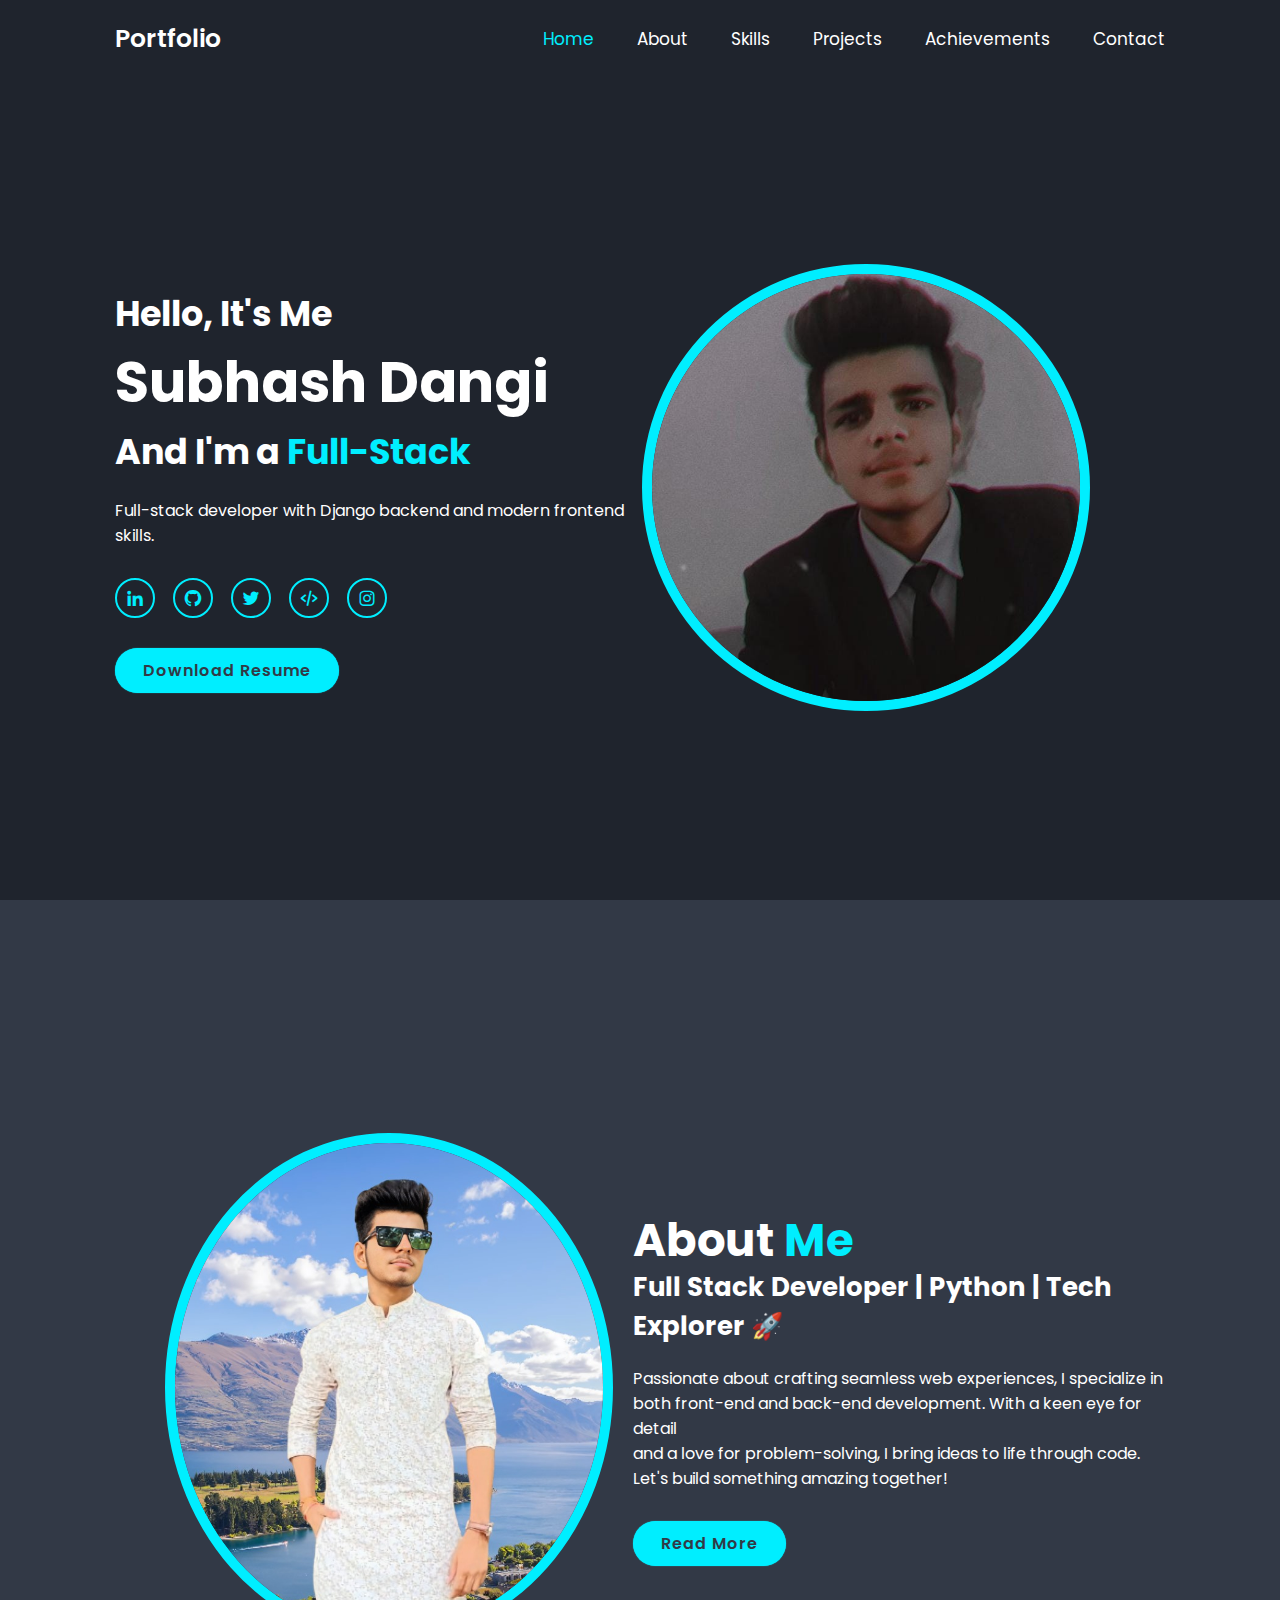
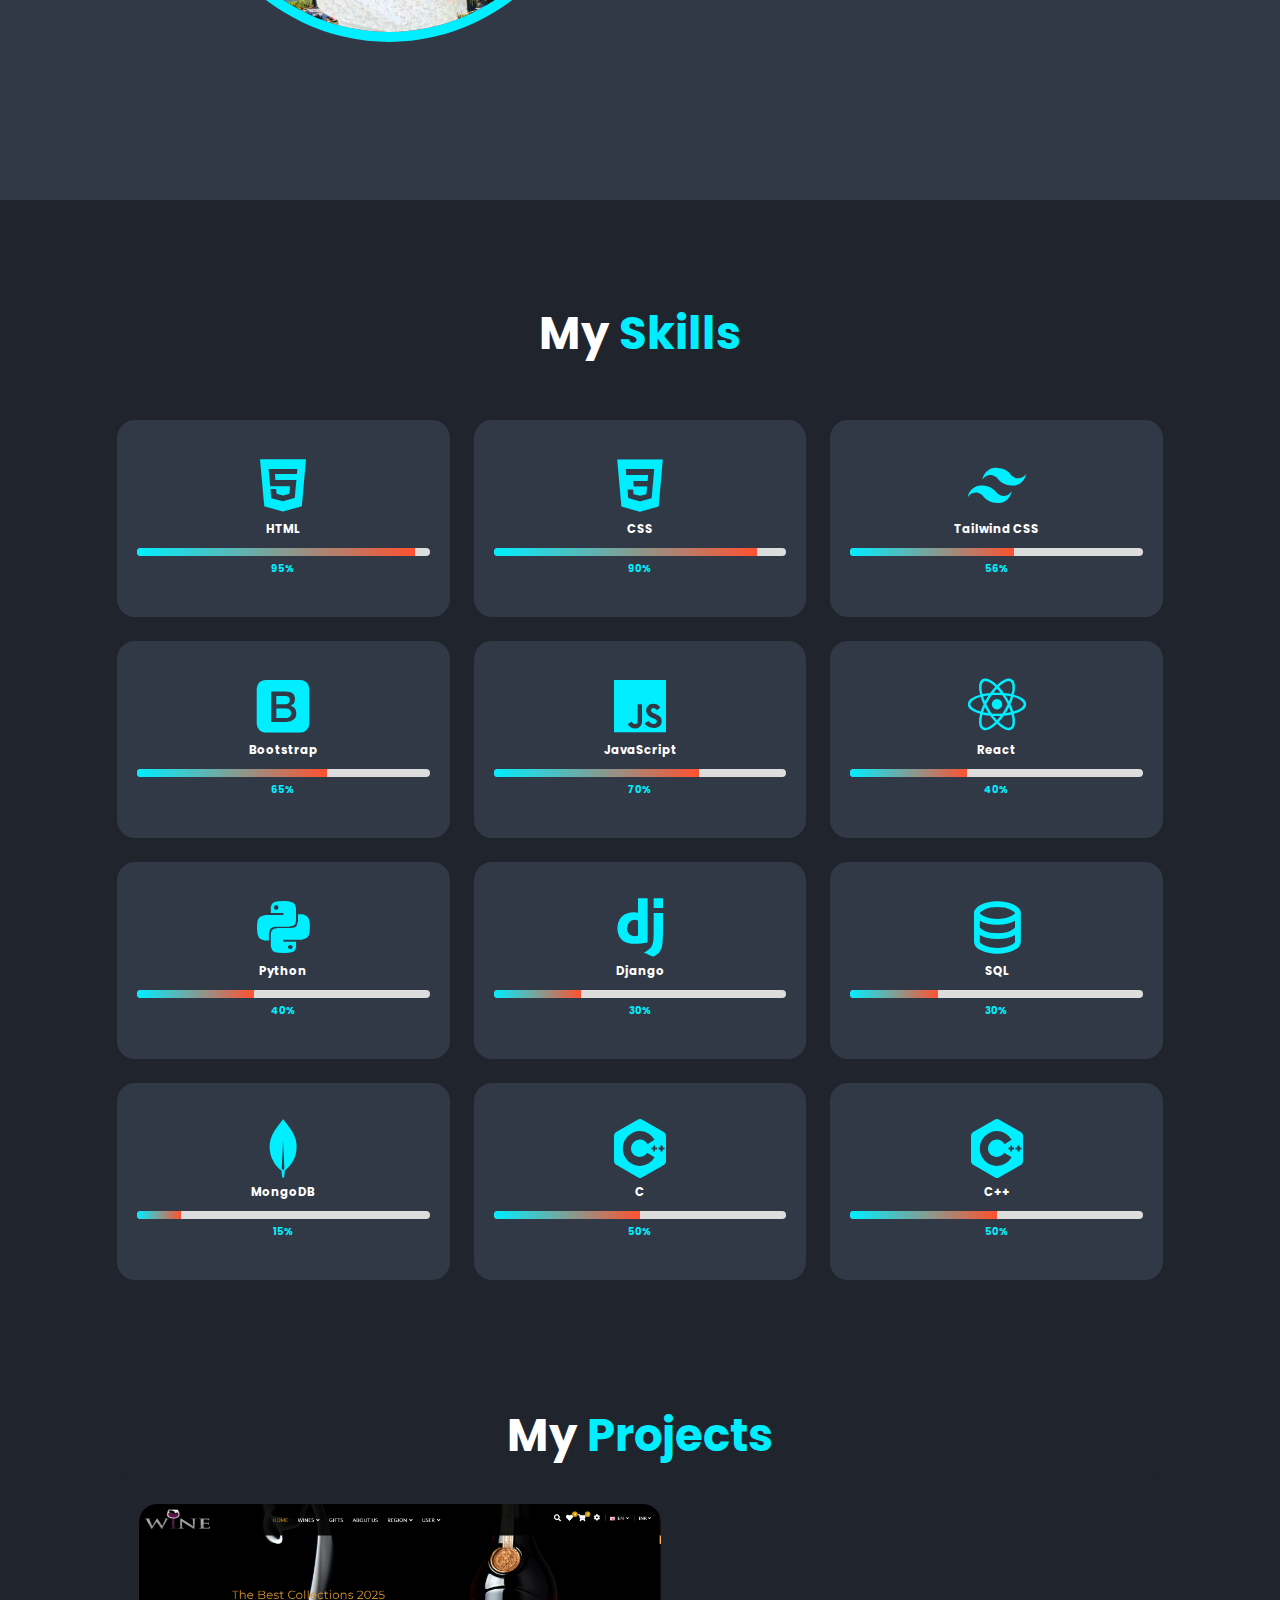
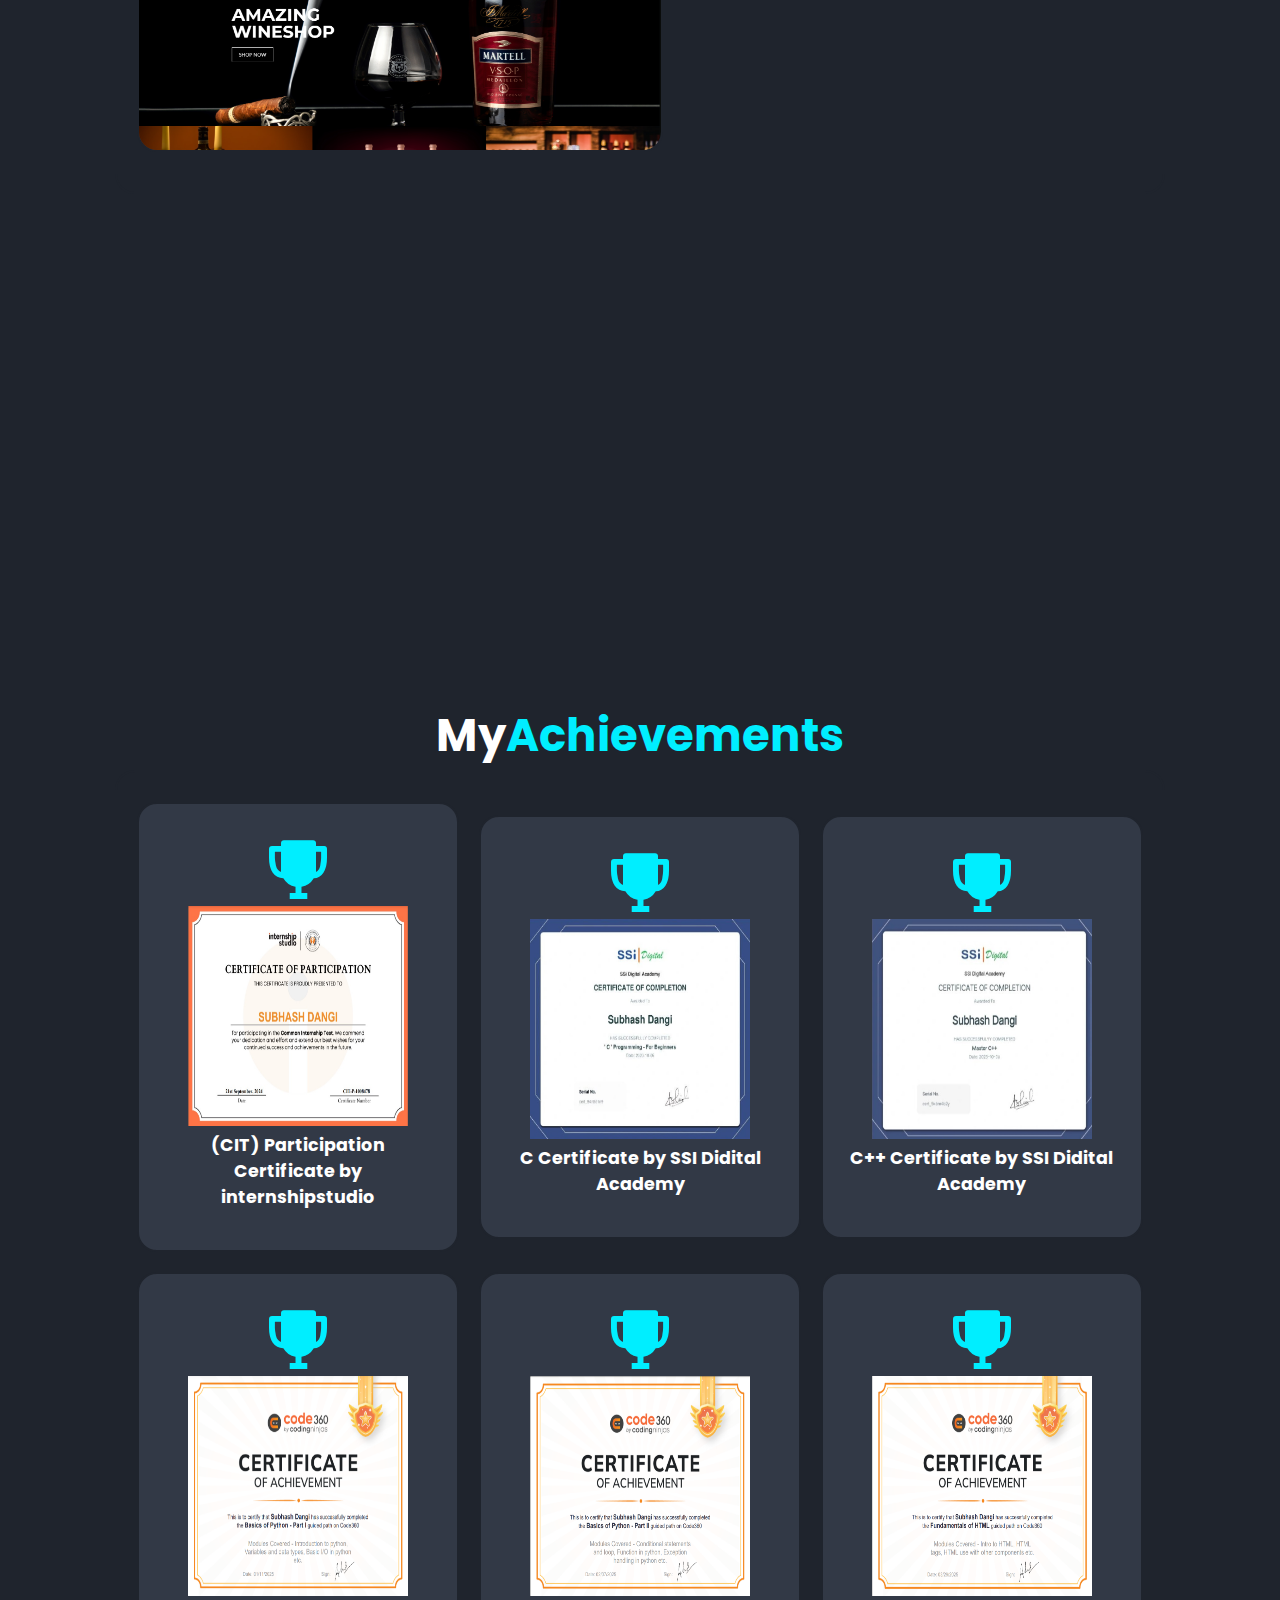
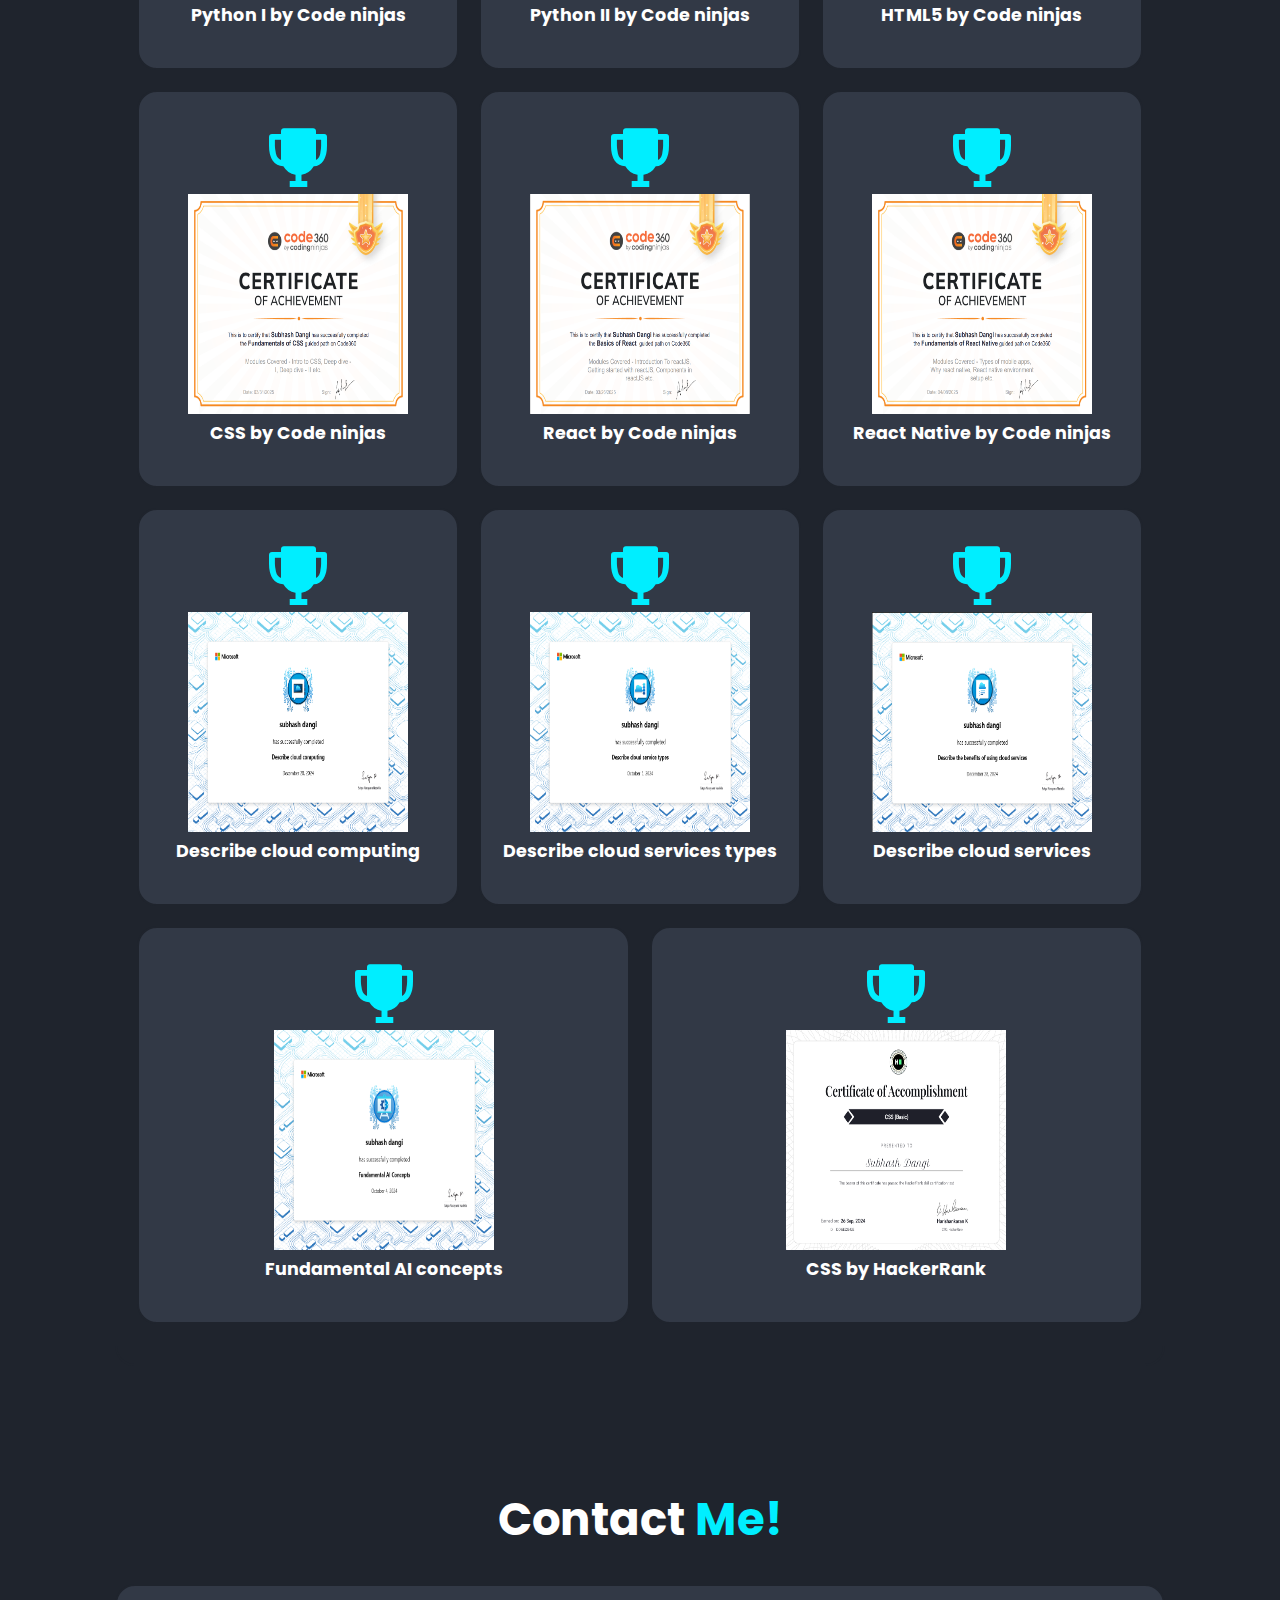
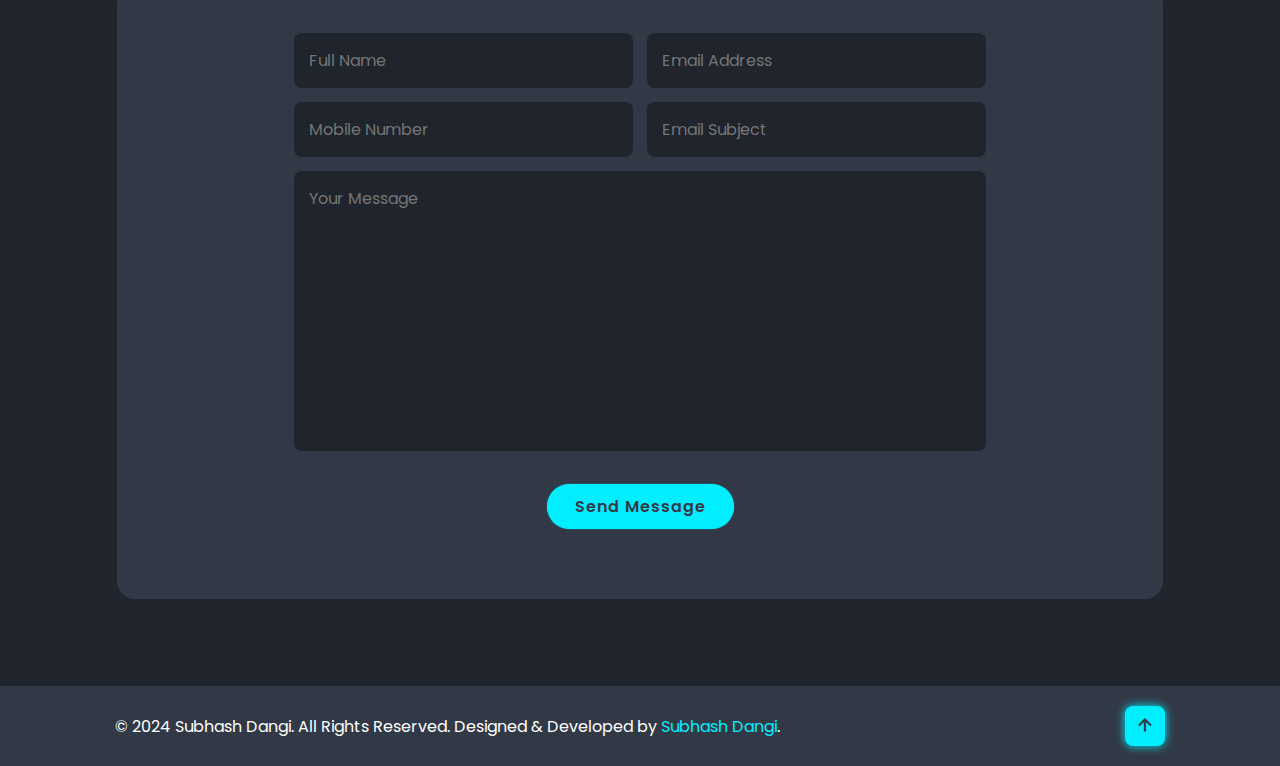
<file: index.html>
<!DOCTYPE html>
<html lang="en">

<head>
  <meta charset="UTF-8" />
  <meta http-equiv="x-UA-Compatible" content="IE-edge" />
  <meta name="viewport" content="width=device-width, initial-scale=1.0" />
  <title>Portfolio</title>
  <link rel="stylesheet" href="Portfolio.css" />
  <link href="https://unpkg.com/aos@2.3.1/dist/aos.css" rel="stylesheet">
  <!-- box icons-->
  <link href="https://unpkg.com/boxicons@2.1.4/css/boxicons.min.css" rel="stylesheet" />

  <!--custom css-->
<script>
const text = "Full-Stack Developer"; // Typing text
let index = 0;
let isDeleting = false;

function type() {
    const typingElement = document.getElementById("typing");

    if (!isDeleting) {
        typingElement.innerHTML = text.substring(0, index + 1);
        index++;
        if (index === text.length) {
            isDeleting = true;
            setTimeout(type, 1000); // Pause at full text
            return;
        }
    } else {
        typingElement.innerHTML = text.substring(0, index - 1);
        index--;
        if (index === 0) {
            isDeleting = false;
        }
    }

    setTimeout(type, isDeleting ? 50 : 100); // Delete faster than type
}

document.addEventListener("DOMContentLoaded", type);

// email validation
document.addEventListener("DOMContentLoaded", function() {
  const form = document.querySelector(".contact-content form");

  form.addEventListener("submit", function(e) {
    e.preventDefault();

    const formData = new FormData(form);

    fetch("contact.php", {
      method: "POST",
      body: formData
    })
    .then(response => response.text())
    .then(data => {
      alert(data);
      form.reset();
    })
    .catch(error => {
      console.error("Error:", error);
      alert("Something went wrong!");
    });
  });
});

// project box click event

document.querySelectorAll('.project-box').forEach(box => {
    box.addEventListener('click', () => {
        const url = box.getAttribute('data-url');
        window.open(url, '_blank'); // New tab me open karne ke liye '_blank'
    });
});
</script>
</head>

<body>
  <!-- header design -->
  <header class="header">
    <a href="#" class="logo">Portfolio</a>
    <i class="bx bx-menu" id="menu-icon"></i>
    <nav class="navbar">
      <a href="#home" class="active">Home</a>
      <a href="#about">About</a>
      <a href="#services">Skills</a>
      <a href="#projects">Projects</a>
      <a href="#achivments">Achievements</a>
      <a href="#contact">Contact</a>
    </nav>
  </header>
  <!-- home section design -->
  <section class="home" id="home">
    <div class="home-content">
       <h3>Hello, It's Me</h3>
      <h1>Subhash Dangi</h1>
      <h3>And I'm a <span id="typing">Full-Stack Developer</span></h3>

      <p class="text-base sm:text-lg font-normal text-gray-300 leading-relaxed max-w-3xl">
  Full-stack developer with Django backend and modern frontend skills.<br><hr>
  
</p>

      <div class="social-media">
     
       <a href="https://www.linkedin.com/in/subhash-dangi-068529291/"><i class="bx bxl-linkedin"></i></a>
        <a href="https://github.com/Subhashdangi205"><i class="bx bxl-github"></i></a>
        <a href="https://x.com/Subhashdangi205?t=wJSoiI2ltk54h4NUgqnCYw&s=09"><i class="bx bxl-twitter"></i></a>
        <a href="https://codolio.com/profile/Subhashdangi"><i class="bx bx-code-alt"></i></a>
        
        <a href="https://www.instagram.com/subhash_dangi23/?igsh=aGtybzJoOWZocjBv"><i class="bx bxl-instagram"></i></a>
      </div>
      <a href="/portfolio/files/ressume.pdf" class="btn" download>Download Resume</a>
      

    </div>
    <div class="home-img">
      
      <img src="/image/about.jpg" alt="" />
    </div>
  </section>
  <!-- about section design -->
  <section class="about" id="about">
    <div class="about-img">
    
      <img src="/image/about 1.jpg" alt="" />
    </div>
    <div class="about-content">
      <h2 class="heading">About <span>Me</span></h2>
      <h3>Full Stack Developer | Python | Tech Explorer 🚀</h3>
      <p>
        Passionate about crafting seamless web experiences, I specialize in<br>
        both front-end and back-end development. With a keen eye for detail<br>
        and a love for problem-solving, I bring ideas to life through code.<br>
        Let's build something amazing together!<br>
      </p>

      <a href="#" class="btn">Read More</a>
    </div>
  </section>
  <!-- .............................................skils section design.............................................................................. -->
  <section class="services" id="services">
    <h2 class="heading">My <span>Skills</span></h2>
    <div class="services-content">

        <div class="services-box">
            <i class="bx bxl-html5"></i>
            <h3>HTML</h3>
            <div class="skill-bar">
                <div class="skill-fill" style="width: 95%;"></div>
            </div>
            <span class="skill-percent">95%</span>
        </div>

        <div class="services-box">
            <i class="bx bxl-css3"></i>
            <h3>CSS</h3>
            <div class="skill-bar">
                <div class="skill-fill" style="width: 90%;"></div>
            </div>
            <span class="skill-percent">90%</span>
        </div>

        <div class="services-box">
            <i class="bx bxl-tailwind-css"></i>
            <h3>Tailwind CSS</h3>
            <div class="skill-bar">
                <div class="skill-fill" style="width: 56%;"></div>
            </div>
            <span class="skill-percent">56%</span>
        </div>

        <div class="services-box">
            <i class="bx bxl-bootstrap"></i>
            <h3>Bootstrap</h3>
            <div class="skill-bar">
                <div class="skill-fill" style="width: 65%;"></div>
            </div>
            <span class="skill-percent">65%</span>
        </div>

        <div class="services-box">
            <i class="bx bxl-javascript"></i>
            <h3>JavaScript</h3>
            <div class="skill-bar">
                <div class="skill-fill" style="width: 70%;"></div>
            </div>
            <span class="skill-percent">70%</span>
        </div>

        <div class="services-box">
            <i class="bx bxl-react"></i>
            <h3>React</h3>
            <div class="skill-bar">
                <div class="skill-fill" style="width: 40%;"></div>
            </div>
            <span class="skill-percent">40%</span>
        </div>

        <div class="services-box">
            <i class="bx bxl-python"></i>
            <h3>Python</h3>
            <div class="skill-bar">
                <div class="skill-fill" style="width: 40%;"></div>
            </div>
            <span class="skill-percent">40%</span>
        </div>

        <div class="services-box">
            <i class="bx bxl-django"></i>
            <h3>Django</h3>
            <div class="skill-bar">
                <div class="skill-fill" style="width: 30%;"></div>
            </div>
            <span class="skill-percent">30%</span>
        </div>

        <div class="services-box">
            <i class="bx bx-data"></i>
            <h3>SQL</h3>
            <div class="skill-bar">
                <div class="skill-fill" style="width: 30%;"></div>
            </div>
            <span class="skill-percent">30%</span>
        </div>

        <div class="services-box">
            <i class="bx bxl-mongodb"></i>
            <h3>MongoDB</h3>
            <div class="skill-bar">
                <div class="skill-fill" style="width: 15%;"></div>
            </div>
            <span class="skill-percent">15%</span>
        </div>

        <div class="services-box">
            <i class="bx bxl-c-plus-plus"></i>
            <h3>C</h3>
            <div class="skill-bar">
                <div class="skill-fill" style="width: 50%;"></div>
            </div>
            <span class="skill-percent">50%</span>
        </div>

        <div class="services-box">
            <i class="bx bxl-c-plus-plus"></i>
            <h3>C++</h3>
            <div class="skill-bar">
                <div class="skill-fill" style="width: 50%;"></div>
            </div>
            <span class="skill-percent">50%</span>
        </div>

    </div>
</section>



  <!-- project section design.................................................................................. -->
  <section class="projects" id="projects">
    <h2 class="heading">My <span>Projects</span></h2>
    <div class="project-content">
       

      <a href="https://wine-shop-taupe.vercel.app/" target="_blank">
    <div class="project-box">
        <div class="project-img">
            <img src="/image/wine img.png" alt="Wine App">
        </div>
        <div class="project-title">
            <h3>Create a Wine App</h3>
        </div>
    </div>
</a>

       <!-- <a href="../food-app/online-food-order.html" target="_blank">
      <div class="project-box"></div>
        <div class="project-img">
          <img src="/portfolio/image/travel.png" alt="Online Food Order App">
        </div>
        <div class="project-title">
          <h3>Create Destination Paradise App</h3>
        </div>
      </div></a>
      
      <a href="dangi%20traders/index.html" target="_blank">
      <div class="project-box">
        <div class="project-img">
          <img src="/portfolio/image/jevellrey.png" alt="E-commerce Website">
        </div>
        <div class="project-title">
          <h3>Create DANGI Premium Jewels </h3>
        </div>
      </div></a>
      
       <a href="http://recipe-app-jet-psi.vercel.app" target="_blank">
      <div class="project-box">
        <div class="project-img">
          <img src="/portfolio/image/reacipe img.png" alt="Calculator">
        </div>
        <div class="project-title">
          <h3>Create HomeChef Diaries</h3>
        </div>
      </div></a>

      

      <div class="project-box" data-url="quize%20app/quiz%20app.html">
        <div class="project-img">
          <img src="/portfolio/image/images/quiz-app.jpg" alt="Quiz App">
        </div>
        <div class="project-title">
          <h3>Create a Quiz App</h3>
        </div>
      </div>

      <div class="project-box" data-url="../project/1 login page.html">
        <div class="project-img">
          <img src="/portfolio/image/images/login-page.jpg" alt="Login Page">
        </div>
        <div class="project-title">
          <h3>Login Page (HTML & CSS)</h3>
        </div>
      </div>

      <div class="project-box" data-url="../project/spodifie login.html">
        <div class="project-img">
          <img src="/portfolio/image/images/spotify-login.jpg" alt="Spotify Login">
        </div>
        <div class="project-title">
          <h3>Spotify Login (HTML & CSS)</h3>
        </div>
      </div>

      <div class="project-box" data-url="../project/build a survey form.html">
        <div class="project-img">
          <img src="/portfolio/image/images/survey-form.jpg" alt="Survey Form">
        </div>
        <div class="project-title">
          <h3>Survey Form (HTML & CSS)</h3>
        </div>
      </div>

      <div class="project-box" data-url="../project/design a subscription page.html">
        <div class="project-img">
          <img src="/portfolio/image/images/subscription.jpg" alt="Subscription Page">
        </div>
        <div class="project-title">
          <h3>Subscription Page (HTML & CSS)</h3>
        </div>
      </div> -->

    </div>
  </section>
  <!-- achivements section design............................................................................ -->
  <section class="achivements" id="achivments">
    <h2 class="heading">My<span>Achievements</span></h2>
    <div class="achivements-content">

      <div class="achivement-box">
        <i class='bx bxs-trophy'></i><br>
        <img src="/image/cit.jpg" alt="">
        <h3>(CIT) Participation Certificate by internshipstudio</h3>
      </div>
      <div class="achivement-box">
        <i class='bx bxs-trophy'></i><br>
        <img src="/image/c.jpg" alt="">
        <h3>C Certificate by SSI Didital <br>Academy</h3>
      </div>
      <div class="achivement-box">
        <i class='bx bxs-trophy'></i><br>
        <img src="/image/cpp.jpg" alt="">
        <h3>C++ Certificate by SSI Didital Academy</h3>
      </div>

      <div class="achivement-box">
        <i class='bx bxs-trophy'></i><br>
        <img src="/image/python 1.png" alt="">
        <h3>Python I by Code ninjas</h3>
      </div>

      <div class="achivement-box">
        <i class='bx bxs-trophy'></i><br>
        <img src="/image/python 2.png" alt="">
        <h3>Python II by Code ninjas</h3>
      </div>
      <div class="achivement-box">
        <i class='bx bxs-trophy'></i><br>
        <img src="/image/html.png" alt="">
        <h3>HTML5 by Code ninjas</h3>
      </div>
      <div class="achivement-box">
        <i class='bx bxs-trophy'></i><br>
        <img src="/image/css.png" alt="">
        <h3>CSS by Code ninjas</h3>
      </div>

      <div class="achivement-box">
        <i class='bx bxs-trophy'></i><br>
        <img src="/image/basic react.png" alt="">
        <h3>React by Code ninjas</h3>
      </div>
      <div class="achivement-box">
        <i class='bx bxs-trophy'></i><br>
        <img src="/image/react nativ.png" alt="">
        <h3>React Native by Code ninjas</h3>
      </div>
      <div class="achivement-box">
        <i class='bx bxs-trophy'></i><br>
        <img src="/image/cloude 2.png" alt="">
        <h3>Describe cloud computing</h3>
      </div>

      <div class="achivement-box">
        <i class='bx bxs-trophy'></i><br>
        <img src="/image/cloude 3.png" alt="">
        <h3>Describe cloud services types</h3>
      </div>

      <div class="achivement-box">
        <i class='bx bxs-trophy'></i><br>
        <img src="/image/cloude .png" alt="">
        <h3>Describe cloud services</h3>
      </div>

      <div class="achivement-box">
        <i class='bx bxs-trophy'></i><br>
        <img src="/image/cloude 4.png" alt="">
        <h3>Fundamental AI concepts</h3>
      </div>
      <div class="achivement-box">
        <i class='bx bxs-trophy'></i><br>
        <img src="/image/hackerrank.png" alt="">
        <h3>CSS by HackerRank</h3>
      </div>
  </section>
  <!-- Contact section design........................................................................... -->
  <section class="contact" id="contact">
    <h2 class="heading">Contact <span>Me!</span></h2>
    <div class="contact-content">
      
        <form action="send_mail.php" method="POST">
  


        <div class="input-box">
          <input type="text" name="name" placeholder="Full Name" required>
          <input type="email" name="email" placeholder="Email Address" required>
        </div>

        <div class="input-box">
          <input type="number" name="number" placeholder="Mobile Number" required>
          <input type="text" name="subject" placeholder="Email Subject" required>
        </div>
        <textarea name="message" cols="30" rows="10" placeholder="Your Message" required></textarea>
        <input type="submit" value="Send Message" class="btn">
      </form>
    </div>
  </section>

  <!-- footer section design -->
  <footer class="footer">
    <div class="footer-text">
      <p>
        <p>&copy; 2024 Subhash Dangi. All Rights Reserved. Designed & Developed by <span>Subhash Dangi</span>.</p>

      </p>
    </div>
    <div class="footer-iconTop">
      <a href="#home"><i class='bx bx-up-arrow-alt'></i></a>
    </div>
  </footer>

  <!--custom js-->

  <!-- <script src="Portfolio.js"></scrip>
  
  <script src="https://unpkg.com/aos@2.3.1/dist/aos.js"></script>
  <script>
    AOS.init();
  </script> -->
</body>

</html>
</file>
<file: Portfolio.css>
@import url('https://fonts.googleapis.com/css2?family=poppins:wght@300;400;500;600;700;800;900&display=swap');

* {
    margin: 0;
    padding: 0;
    box-sizing: border-box;
    text-decoration: none;
    border: none;
    outline: none;
    scroll-behavior: smooth;
    font-family: 'poppins', 'sans-serif';
}

:root {
    --bg-color: #1f242d;
    --second-bg-color: #323946;
    --text-color: #fff;
    --main-color: #0ef;


}

html {
    font-size: 62.5%;
    overflow-x: hidden;
}

body {
    background-color: var(--bg-color);
    color: var(--text-color);

}

section {
    min-height: 100vh;
    padding: 10rem 9% 2rem;
}

.header {
    position: fixed;
    top: 0;
    left: 0;
    width: 100%;
    padding: 2rem 9%;
    background-color: var(--bg-color);
    display: flex;
    justify-content: space-between;
    align-items: center;
    z-index: 100;
}

.logo {
    font-size: 2.5rem;
    color: var(--text-color);
    font-weight: 600;
    cursor: default;
}
/* ................................................navbar ................................................................................... */
.navbar a {
    font-size: 1.7rem;
    color: var(--text-color);
    margin-left: 4rem;
    transition: .3s;

}

.navbar a:hover,
.navbar a.active {
    color: var(--main-color);

}

#menu-icon {
    font-size: 3.6rem;
    color: var(--text-color);
    display: none;
}

.home {
    display: flex;
    justify-content: center;
    align-items: center;
}

.home-content h3 {
    font-size: 3.5rem;
    font-weight: 700;
}

.home-content h3:nth-of-type(2) {
    margin-bottom: 2rem;
}

span {
    color: var(--main-color);
}


.home-content h1 {
    font-size: 5.6rem;
    font-weight: 700;
}

.home-img img {
    width: 35vw;
    border: 10px solid var(--main-color);
    border-radius: 60%;
        margin-right: 75px;
   
}

.home-content p {
    font-size: 1.6rem;
}

.social-media a {
    display: inline-flex;
    justify-content: center;
    align-items: center;
    width: 4rem;
    height: 4rem;
    background-color: transparent;
    border: .2rem solid var(--main-color);
    border-radius: 50%;
    font-size: 2rem;
    color: var(--main-color);
    margin: 3rem 1.5rem 3rem 0;
    transition: .5s ease;
}

.social-media a:hover {
    background-color: var(--main-color);
    color: var(--second-bg-color);
    box-shadow: 0 0 1rem var(--main-color)
}

.btn {
    display: inline-block;
    padding: 1rem 2.8rem;
    background-color: var(--main-color);
    border-radius: 4rem;
    box-shadow: 0 0 0.1rem var(--main-color);
    font-size: 1.6rem;
    color: var(--second-bg-color);
    letter-spacing: .1rem;
    font-weight: 600;
    transition: .5s ease;

}

.btn:hover {
    box-shadow: none
}
/* ...................................about */

.about {
    display: flex;
    justify-content: center;
    align-items: center;
    gap: 2rem;
    background-color: var(--second-bg-color);
}

.about-img img {
    width: 35vw;
    border: 10px solid var(--main-color);
    border-radius: 50%;
 margin-left: 50px;

}

.heading {
    text-align: center;
    font-size: 4.5rem;
}

.about-content h2 {
    text-align: left;
    line-height: 1.2;
}

.about-content h3 {
    font-size: 2.6rem;
}

.about-content p {
    font-size: 1.6rem;
    margin: 2rem 0 3rem;
}

/* skils section................................................................................................. */
.services h2 {
    margin-bottom: 5rem;
    text-align: center;
}

.services-content {
    display: flex;
    justify-content: center;
    align-items: center;
    flex-wrap: wrap;
    gap: 2rem;
}

.services-box {
    flex: 1 1 30rem;
    background-color: var(--second-bg-color);
    padding: 3rem 2rem 4rem;
    border-radius: 2rem;
    text-align: center;
    border: .2rem solid var(--bg-color);
    position: relative;
    transition: 0.3s;
}

.services-box:hover {
    border: 3px solid var(--main-color);
}

.services-box i {
    font-size: 7rem;
    color: var(--main-color);
}

.skill-bar {
    width: 100%;
    height: 8px;
    background: #ddd;
    border-radius: 5px;
    overflow: hidden;
    margin-top: 10px;
}

.skill-fill {
    height: 100%;
    width: 0; /* JavaScript se update hoga */
    background: linear-gradient(90deg, var(--main-color), #ff512f);
    transition: width 1s ease-in-out;
}

.skill-percent {
    font-weight: bold;
    margin-top: 5px;
    display: block;
}
/* Animate on Scroll */
.services-box.show {
    opacity: 1;
    transform: translateY(0);
}

/* Line Between Skills */
.line {
    width: 2px;
    height: 30px;
    background-color: #3498db;
    opacity: 0;
    transition: opacity 0.8s ease-out;
}

/* Show Line on Scroll */
.line.show {
    opacity: 1;
}

/* Responsive for Mobile */
@media (max-width: 768px) {
    .services-box {
        width: 80%;
        font-size: 16px;
    }
}



/* ...................................................projrct section......................... */
.project-content {
    display: flex;
    justify-content: space-between; /* Evenly space between items */
    flex-wrap: wrap; /* Wrap to next row if needed */
    gap: 2rem;
    background-color: var(--bg-color);
    padding: 3rem 2rem 4rem;
    border-radius: 2rem;
    text-align: center;
    border: .2rem solid var(--bg-color);
}

.project-box {
    flex: 1 1 calc(33.33% - 2rem); /* 3 divs in one row */
    background-color: var(--second-bg-color);
    border-radius: 2rem;
    text-align: center;
    border: .2rem solid var(--bg-color);
    font-size: 15px;
    height: 250px;
    position: relative;
    cursor: pointer;
    overflow: hidden;
    display: flex;
    flex-direction: column;
    justify-content: space-between;
}

.project-box:hover {
    border: 3px solid var(--main-color);
}

.project-img {
    flex-grow: 1;
    width: 100%;
    height: 100%;
}

.project-img img {
    width: 100%;
    height: 100%;
    object-fit: cover;
}



.project-title h3 {
    font-size: 18px; /* Chhota font size */
    white-space: nowrap; /* Ek line me rakhega */
    overflow: hidden; /* Extra text hide hoga */
    text-overflow: ellipsis; /* "..." show karega agar text lamba ho */
    max-width: 90%; /* Title zyada lamba na ho */
    margin: 0 auto; /* Center align */
}


/* For tablets */
@media (max-width: 768px) {
    .project-title h3 {
        font-size: 20px;
    }
}

/* For mobile devices */
@media (max-width: 480px) {
    .project-title h3 {
        font-size: 18px;
    }
}
/* Responsive Fixes */
@media (max-width: 1024px) {
    .project-box {
        flex: 1 1 calc(50% - 2rem); /* 2 divs per row on tablets */
    }
}

@media (max-width: 768px) {
    .project-box {
        flex: 1 1 100%; /* 1 div per row on mobile */
    }
}




/* ......................................achivment section................................................. */
.achivements-content {
    display: flex;
    justify-content: center;
    align-items: center;
    flex-wrap: wrap;
    gap: 2rem;
}

.achivement-box {
    flex: 1 1 30rem;
    background-color: var(--second-bg-color);
    padding: 3rem 2rem 4rem;
    border-radius: 2rem;
    text-align: center;
    border: .2rem solid var(--bg-color);
    font-size: 15px;
}

.achivement-box:hover {
    border: 3px solid var(--main-color);
}

.achivements-content {
    flex: 1 1 30rem;
    background-color: var(--bg-color);
    padding: 3rem 2rem 4rem;
    border-radius: 2rem;
    text-align: center;
    border: .2rem solid var(--bg-color);
}

.achivement-box i {
    font-size: 7rem;
    color: var(--main-color);
}

.achivement-box img {
    width: 220px;
    height: 220px;
    transition: 0.9s;


}

.achivement-box img:hover {
    width: 420px;
    height: 420px;

}

.contact-content {
    display: flex;
    justify-content: center;
    align-items: center;
    flex-wrap: wrap;
    gap: 2rem;
}

.contact-box {
    flex: 1 1 30rem;
    background-color: var(--second-bg-color);
    padding: 3rem 2rem 4rem;
    border-radius: 2rem;
    text-align: center;
    border: .2rem solid var(--bg-color);
    font-size: 15px;

}

.contact-content {
    flex: 1 1 30rem;
    background-color: var(--second-bg-color);
    padding: 3rem 2rem 4rem;
    border-radius: 2rem;
    text-align: center;
    border: .2rem solid var(--bg-color);
    font-size: 15px;
}

.contact-box i {
    font-size: 7rem;
    color: var(--main-color);
}

.contact h2 {
    margin-bottom: 3rem;
}

.contact form {
    max-width: 70%;
    margin: 1rem auto;
    text-align: center;
    margin-bottom: 3rem;
}

.contact form .input-box {
    display: flex;
    justify-content: space-between;
    flex-wrap: wrap;
}

.contact form .input-box input,
.contact form textarea {
    width: 100%;
    padding: 1.5rem;
    font-size: 1.6rem;
    border-radius: .8rem;
    color: var(--text-color);
    background-color: var(--bg-color);
    border-radius: .8rem;
    margin: .7rem 0;
}

.contact form .input-box input {
    width: 49%;

}

.contact form textarea {
    resize: none;
}

.contact form .btn {
    margin-top: 2rem;
    cursor: pointer;
}

.footer {
    display: flex;
    justify-content: space-between;
    align-items: center;
    flex-wrap: wrap;
    padding: 2rem 9%;
    background-color: var(--second-bg-color);
}

.footer-text p {
    font-size: 1.6rem;
}

.footer-iconTop a {
    display: inline-flex;
    justify-content: center;
    align-items: center;
    padding: .8rem;
    background-color: var(--main-color);
    border-radius: .8rem;
    transition: 5s ease;

}

.footer-iconTop a {
    box-shadow: 0 0 1rem var(--main-color);
}

.footer-iconTop a i {
    font-size: 2.4rem;
    color: var(--second-bg-color);


}

/* responsive............................................................................................ */

@media (max-width: 768px) {
    .home {
        flex-direction: column;
        text-align: center;
    }

    .home-img img {
        width: 50vw;
        /* Thoda size chhota kiya */
        margin-top: 2rem;
        /* Upar se gap diya */
    }

    .btn {
        margin-top: 2rem;
        /* Button aur image ke beech gap */
    }
}

/* Responsive Design */
@media (max-width: 1024px) {
    .header {
        padding: 2rem 5%;
    }

    .home-content h1 {
        font-size: 4.5rem;
    }

    .home-img img {
        width: 50vw;
    }

    .services-content {
        flex-direction: column;
    }
}


@media (max-width: 768px) {
    html {
        font-size: 55%;
    }

    .header {
        flex-direction: column;
        align-items: center;
    }

    .navbar {
        flex-direction: column;
        align-items: center;
        display: none;
    }

    #menu-icon {
        display: block;
        cursor: pointer;
    }

    .home {
        flex-direction: column;
    }

    .home-img img {
        width: 60vw;
    }

    .services-content {
        gap: 1rem;
    }
}

@media (max-width: 768px) {
    .about {
        flex-direction: column;
        text-align: center;
    }

    .about-content h2 {
        display: flex;
        justify-content: center;
        gap: 1rem;
        flex-wrap: wrap;
        font-size: 3rem;
        /* Mobile pe size adjust */
    }

    .about-img img {
        width: 50vw;
        /* Mobile par image adjust */
        margin-bottom: 2rem;
    }
}


@media (max-width: 480px) {
    html {
        font-size: 50%;
    }

    .home-content h1 {
        font-size: 3.5rem;
    }

    .home-img img {
        width: 70vw;
    }

    .services-box {
        padding: 2rem;
    }
}
@media (max-width: 600px) {
    p {
      font-size: 14px;
      line-height: 1.8;
    }
  }
</file>
